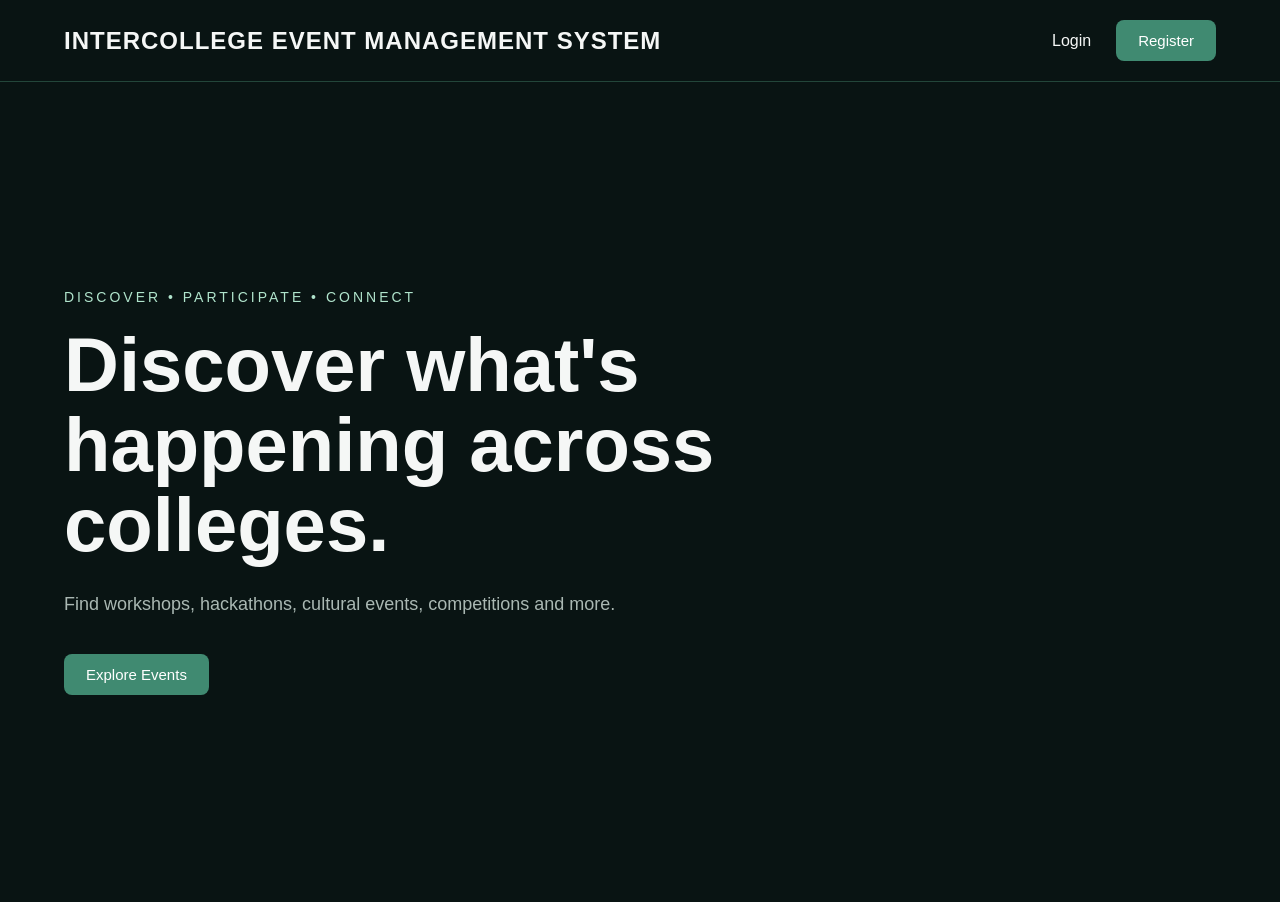
<file: intercollege/src/main/resources/static/index.html>
<!DOCTYPE html>
<html lang="en">

<head>
    <meta charset="UTF-8">
    <meta name="viewport" content="width=device-width, initial-scale=1.0">

    <title>InterCollege</title>

    <link rel="stylesheet" href="css/style.css">
</head>

<body>

<header>
    <div class="container">
        <h2>INTERCOLLEGE EVENT MANAGEMENT SYSTEM</h2>

        <nav>
            <a href="login.html">Login</a>
            <a href="register.html" class="btn">Register</a>
        </nav>
    </div>
</header>

<main>

    <section class="hero container">

        <div class="hero-content">

            <p>DISCOVER • PARTICIPATE • CONNECT</p>

            <h1>
                Discover what's
                happening across colleges.
            </h1>

            <p>
                Find workshops, hackathons, cultural events,
                competitions and more.
            </p>

            <a href="dashboard.html" class="btn">
                Explore Events
            </a>

        </div>

    </section>

</main>

<script src="js/main.js"></script>

</body>
</html>
</file>
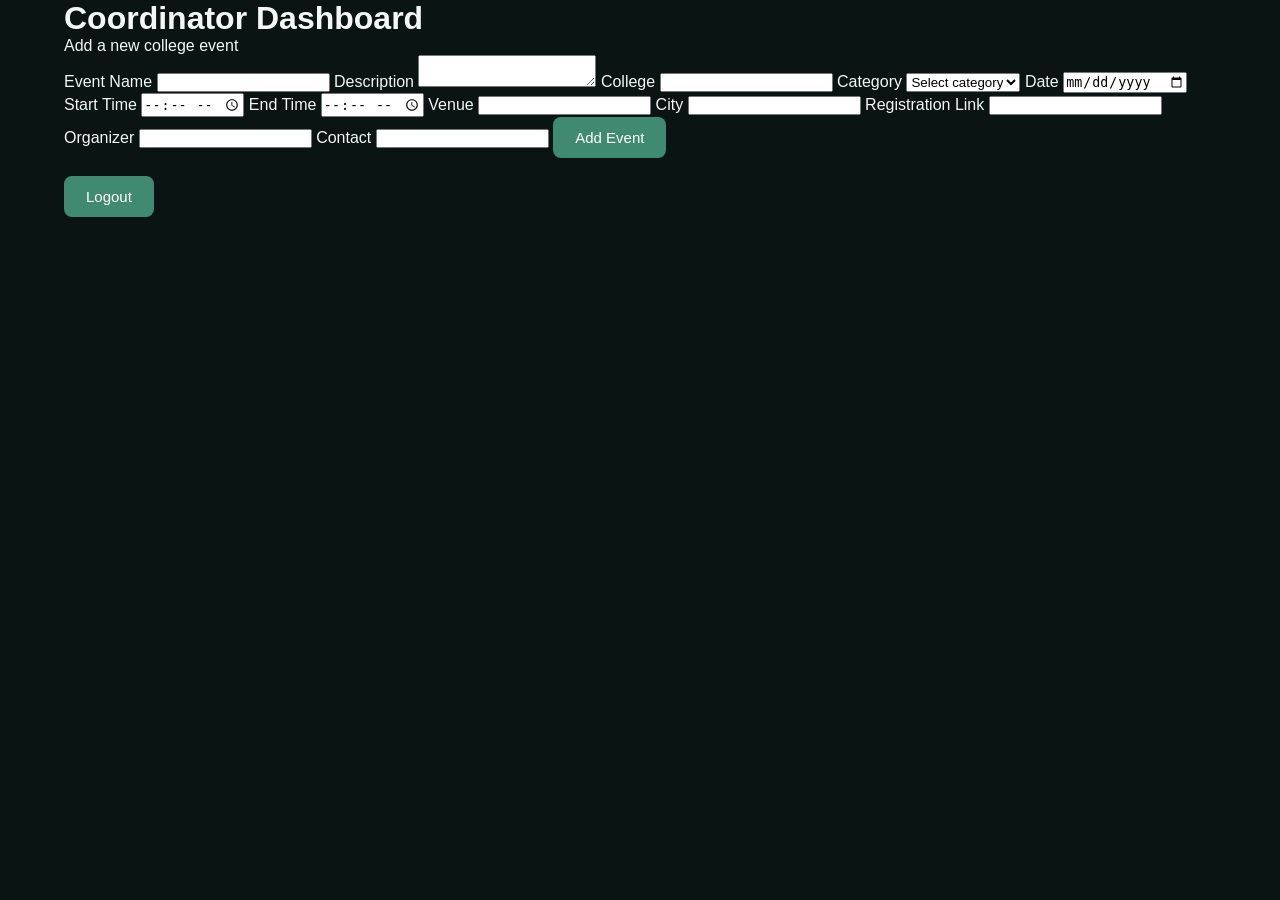
<file: intercollege/src/main/resources/static/coordinator.html>
<!DOCTYPE html>
<html lang="en">

<head>

    <meta charset="UTF-8">

    <meta
        name="viewport"
        content="width=device-width, initial-scale=1.0"
    >

    <title>Coordinator - InterCollege</title>

    <link rel="stylesheet" href="css/style.css">

</head>

<body>

<main class="container">

    <h1>Coordinator Dashboard</h1>

    <p>Add a new college event</p>

    <form id="eventForm">

        <label>Event Name</label>
        <input
            type="text"
            id="name"
            required
        >

        <label>Description</label>
        <textarea
            id="description"
            required
        ></textarea>

        <label>College</label>
        <input
            type="text"
            id="college"
            required
        >

        <label>Category</label>

        <select id="category" required>

            <option value="">Select category</option>

            <option value="TECHNICAL">
                Technical
            </option>

            <option value="CULTURAL">
                Cultural
            </option>

            <option value="SPORTS">
                Sports
            </option>

            <option value="WORKSHOP">
                Workshop
            </option>

            <option value="HACKATHON">
                Hackathon
            </option>

        </select>

        <label>Date</label>
        <input
            type="date"
            id="date"
            required
        >

        <label>Start Time</label>
        <input
            type="time"
            id="startTime"
            required
        >

        <label>End Time</label>
        <input
            type="time"
            id="endTime"
            required
        >

        <label>Venue</label>
        <input
            type="text"
            id="venue"
            required
        >

        <label>City</label>
        <input
            type="text"
            id="city"
            required
        >

        <label>Registration Link</label>
        <input
            type="url"
            id="registrationLink"
        >

        <label>Organizer</label>
        <input
            type="text"
            id="organizer"
        >

        <label>Contact</label>
        <input
            type="text"
            id="contact"
        >

        <button
            type="submit"
            class="btn"
        >
            Add Event
        </button>

    </form>

    <p id="eventMessage"></p>

    <br>

    <button
        id="logoutButton"
        class="btn"
    >
        Logout
    </button>

</main>

<script src="js/coordinator.js"></script>

</body>

</html>
</file>
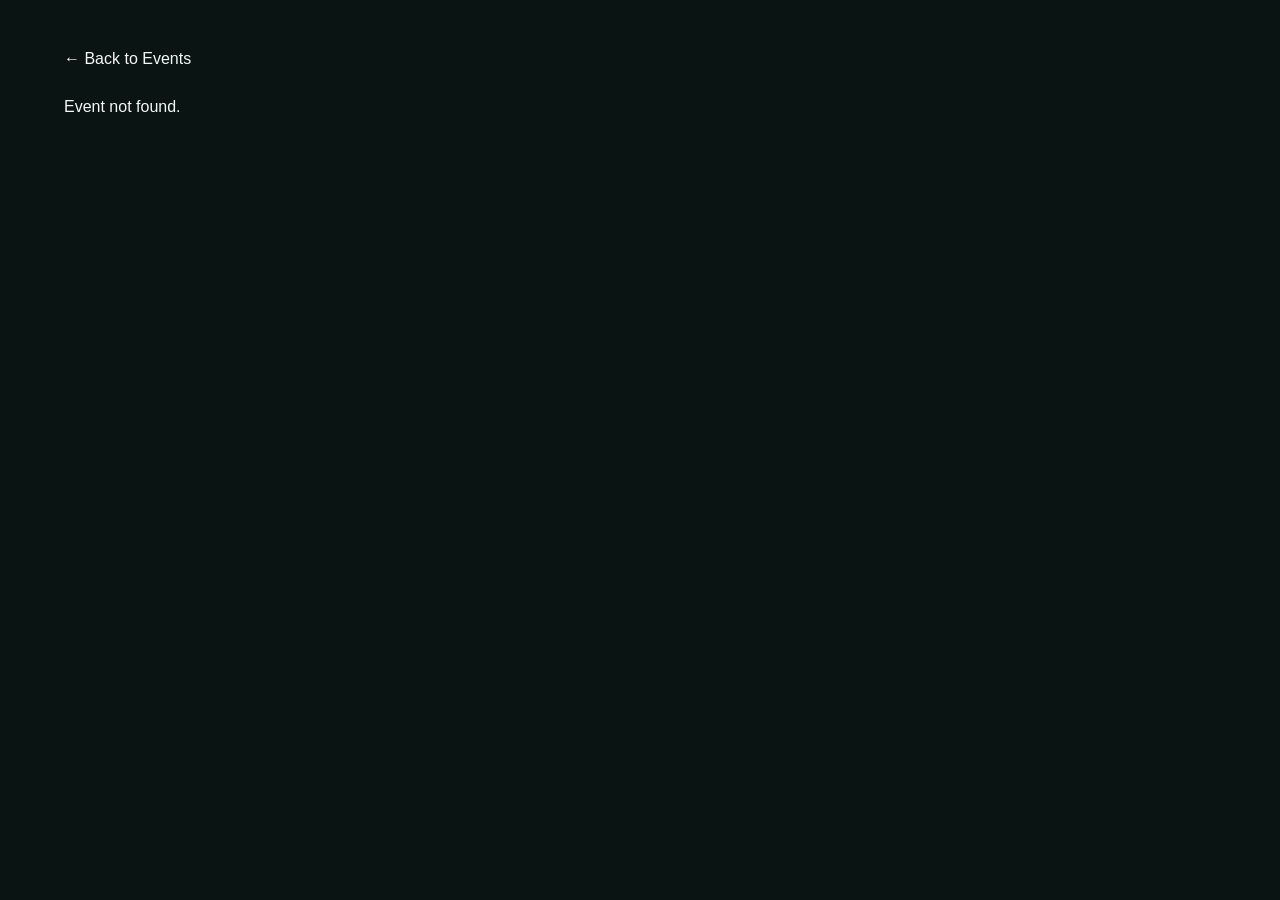
<file: intercollege/src/main/resources/static/event.html>
<!DOCTYPE html>
<html lang="en">

<head>

    <meta charset="UTF-8">

    <meta
        name="viewport"
        content="width=device-width, initial-scale=1.0"
    >

    <title>Event - InterCollege</title>

    <link rel="stylesheet" href="css/style.css">
    <link rel="stylesheet" href="css/event.css">

</head>

<body>

<main class="container event-page">

   <a href="#" id="backToDashboard">
    ← Back to Events
</a>

    <div id="eventDetails">

        <p>Loading event...</p>

    </div>

</main>

<script src="js/event.js"></script>

</body>
</html>
</file>
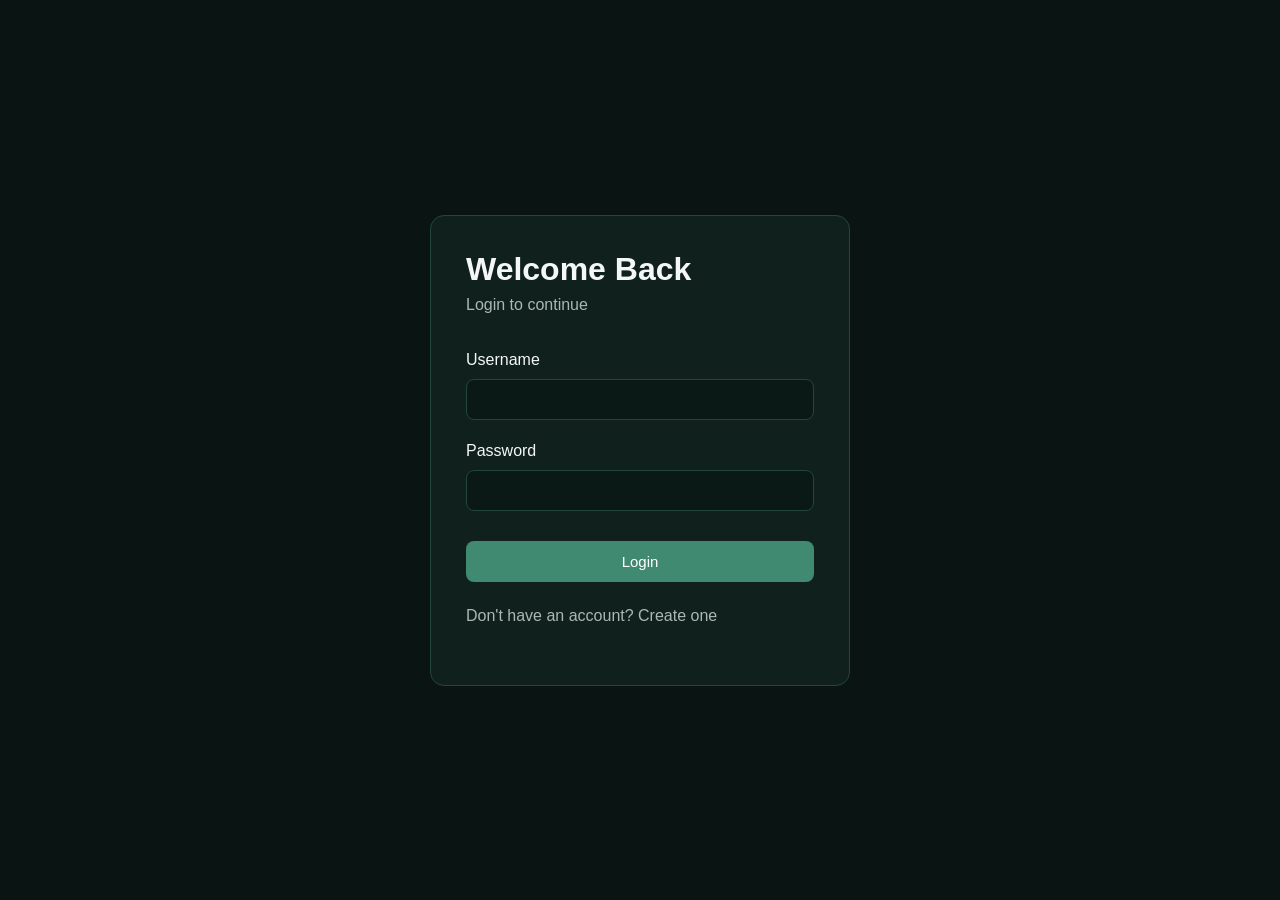
<file: intercollege/src/main/resources/static/login.html>
<!DOCTYPE html>
<html lang="en">

<head>
    <meta charset="UTF-8">
    <meta name="viewport" content="width=device-width, initial-scale=1.0">

    <title>Login - InterCollege</title>

    <link rel="stylesheet" href="css/style.css">
    <link rel="stylesheet" href="css/auth.css">
</head>

<body>

<div class="auth-container">

    <div class="auth-card card">

        <h1>Welcome Back</h1>

        <p>Login to continue</p>

        <form id="loginForm">

            <label>Username</label>

            <input
                type="text"
                id="username"
                required
            >

            <label>Password</label>

            <input
                type="password"
                id="password"
                required
            >

            <button type="submit" class="btn">
                Login
            </button>

        </form>

        <p id="loginMessage"></p>

        <p>
            Don't have an account?
            <a href="register.html">Create one</a>
        </p>

    </div>

</div>

<script src="js/auth.js"></script>

</body>
</html>
</file>
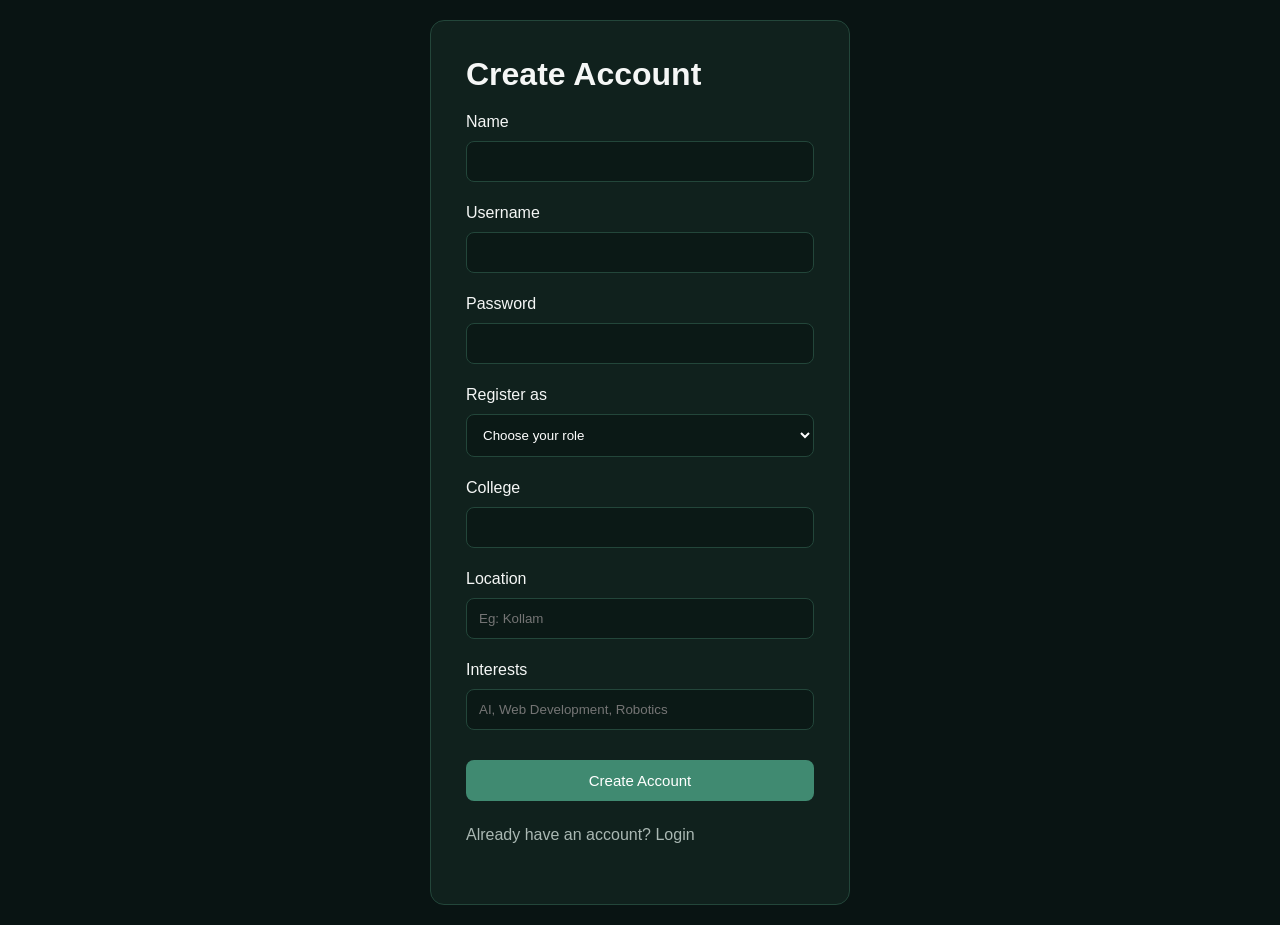
<file: intercollege/src/main/resources/static/register.html>
<!DOCTYPE html>
<html lang="en">
<head>
    <meta charset="UTF-8">
    <meta name="viewport" content="width=device-width, initial-scale=1.0">
    <title>Register - InterCollege</title>

    <link rel="stylesheet" href="css/style.css">
    <link rel="stylesheet" href="css/auth.css">
</head>
<body>
<div class="auth-container">
    <div class="auth-card card">
        <h1>Create Account</h1>

        <form id="registerForm">
            <label for="name">Name</label>
            <input type="text" id="name" required>

            <label for="username">Username</label>
            <input type="text" id="username" required>

            <label for="password">Password</label>
            <input type="password" id="password"
                   required minlength="6">

            <label for="role">Register as</label>
            <select id="role" required>
                <option value="">Choose your role</option>
                <option value="STUDENT">Student</option>
                <option value="COORDINATOR">Coordinator</option>
            </select>

            <label for="college">College</label>
            <input type="text" id="college">

            <label for="location">Location</label>
            <input type="text" id="location" placeholder="Eg: Kollam">

            <label for="interests">Interests</label>
            <input type="text" id="interests"
                   placeholder="AI, Web Development, Robotics">

            <button type="submit" class="btn">Create Account</button>
        </form>

        <p id="registerMessage"></p>

        <p>Already have an account?
            <a href="login.html">Login</a>
        </p>
    </div>
</div>

<script src="js/auth.js"></script>
</body>
</html>
</file>
<file: intercollege/src/main/resources/static/css/style.css>
:root {
    --dark: #091413;
    --primary: #285A48;
    --secondary: #408A71;
    --light: #B0E4CC;

    --text: #f5f7f6;
    --muted: #aab8b3;
    --card: #10211d;
    --border: #23463a;
}


/* ---------- BASIC RESET ---------- */

* {
    margin: 0;
    padding: 0;
    box-sizing: border-box;
}


body {
    font-family: Arial, sans-serif;

    background: var(--dark);
    color: var(--text);

    min-height: 100vh;
}


a {
    color: inherit;
    text-decoration: none;
}


button {
    border: none;
    cursor: pointer;
}


/* ---------- COMMON CONTAINER ---------- */

.container {
    width: min(1200px, 90%);
    margin: auto;
}


/* ---------- HEADER ---------- */

header {
    padding: 20px 0;

    border-bottom: 1px solid var(--border);
}


header .container {
    display: flex;

    justify-content: space-between;
    align-items: center;
}


header h2 {
    font-size: 24px;
    letter-spacing: 1px;
}


nav {
    display: flex;

    align-items: center;
    gap: 25px;
}


nav a {
    font-size: 16px;
}


nav a:hover {
    color: var(--light);
}


/* ---------- BUTTON ---------- */

.btn {
    display: inline-block;

    padding: 12px 22px;

    border-radius: 8px;

    background: var(--secondary);
    color: white;

    font-size: 15px;

    transition: 0.2s;
}


.btn:hover {
    background: var(--light);
    color: var(--dark);
}


/* ---------- HERO SECTION ---------- */

.hero {
    min-height: calc(100vh - 80px);

    display: flex;
    align-items: center;

    padding: 80px 0;
}


.hero-content {
    max-width: 800px;
}


.hero-content > p:first-child {
    color: var(--light);

    font-size: 14px;

    letter-spacing: 3px;

    margin-bottom: 20px;
}


.hero-content h1 {
    font-size: clamp(42px, 6vw, 76px);

    line-height: 1.05;

    margin-bottom: 25px;
}


.hero-content p:nth-of-type(2) {
    color: var(--muted);

    font-size: 18px;

    line-height: 1.6;

    margin-bottom: 35px;
}


/* ---------- CARDS ---------- */

.card {
    background: var(--card);

    border: 1px solid var(--border);

    border-radius: 14px;
}


/* ---------- MOBILE ---------- */

@media (max-width: 700px) {

    header .container {
        flex-direction: column;

        gap: 15px;
    }


    .hero {
        padding: 60px 0;
    }


    .hero-content h1 {
        font-size: 42px;
    }

}
</file>
<file: intercollege/src/main/resources/static/css/event.css>
.event-page {
    padding-top: 50px;
    padding-bottom: 80px;
}

#eventDetails {
    margin-top: 30px;
}

.event-detail-card {
    padding: 35px;
}

.event-detail-card h1 {
    font-size: 42px;
    margin: 15px 0;
}

.detail {
    margin: 15px 0;
    color: var(--muted);
}

.description {
    margin: 30px 0;
    line-height: 1.7;
}

.registration-button {
    display: inline-block;
    margin-top: 20px;
}
</file>
<file: intercollege/src/main/resources/static/css/auth.css>
.auth-container {
    min-height: 100vh;

    display: flex;
    justify-content: center;
    align-items: center;

    padding: 20px;
}

.auth-card {
    width: min(420px, 100%);
    padding: 35px;
}

.auth-card h1 {
    margin-bottom: 8px;
}

.auth-card > p {
    color: var(--muted);
    margin-bottom: 25px;
}

.auth-card form {
    display: flex;
    flex-direction: column;
    gap: 10px;
}

.auth-card label {
    margin-top: 12px;
}

.auth-card input,
.auth-card select {
    padding: 12px;
    border-radius: 8px;

    border: 1px solid var(--border);

    background: #0b1916;
    color: white;
}

.auth-card button {
    margin-top: 20px;
}
</file>
